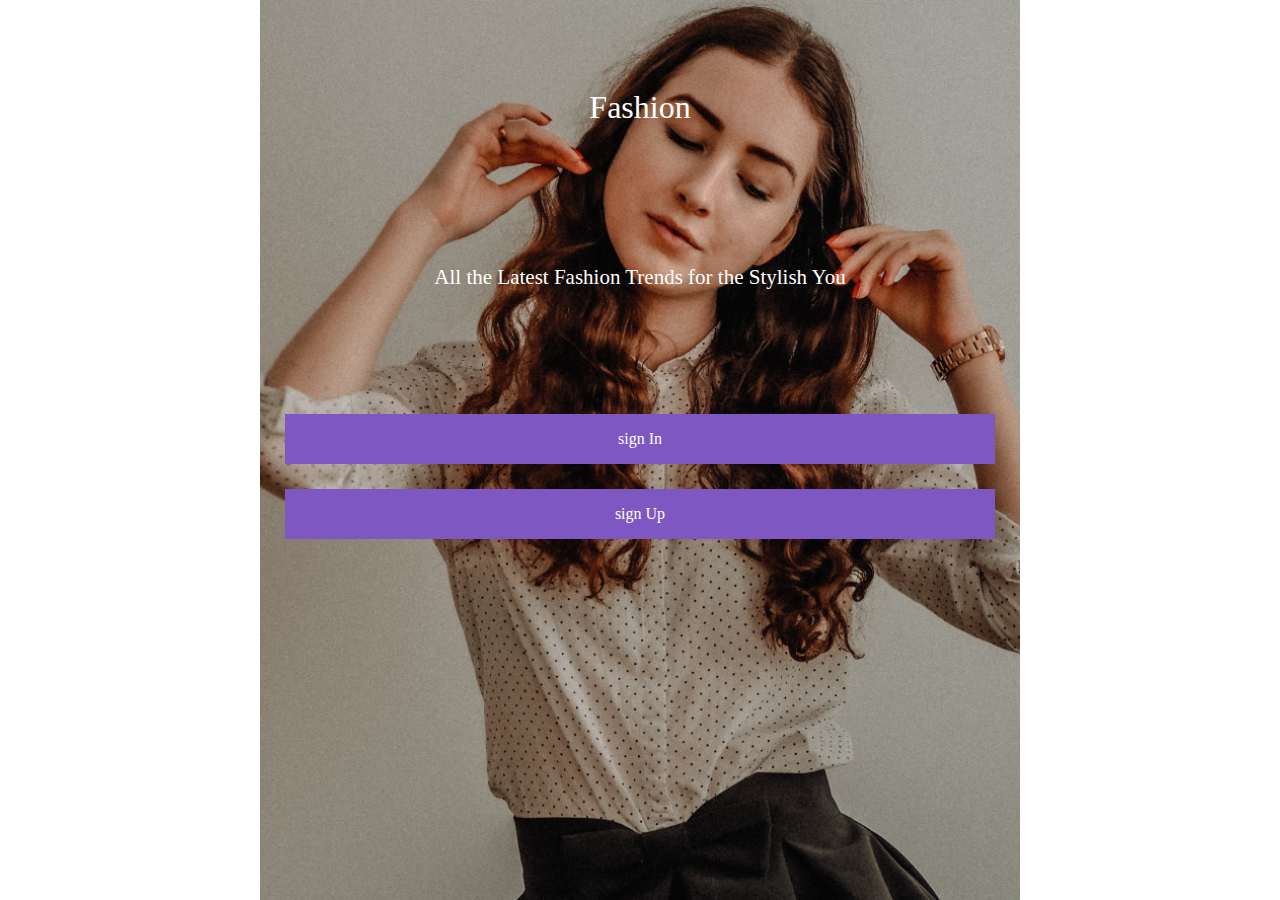
<file: index.html>
<!DOCTYPE html>
<html lang="en">

<head>
    <meta charset="UTF-8">
    <meta name="viewport" content="width=device-width, initial-scale=1.0">
    <title>Fasion App</title>

    <link href="https://fonts.googleapis.com/css2?family=Poppins:wght@300;400;500;600;700&display=swap"
        rel="stylesheet">
    <link rel="stylesheet" href="./css/reset.css" type="text/css">
    <link rel="stylesheet" href="./css/style.css" type="text/css">

    <link rel="stylesheet" href="https://cdnjs.cloudflare.com/ajax/libs/font-awesome/5.9.0/css/all.min.css" />

</head>

<body>
    <div class="welcome">
        <div class="container">
            <h1 class="text-center">Fashion</h1>
            <p class="text-center">All the Latest Fashion Trends for the Stylish You</p>
            <div class="sign_links">
                <a href="./signIn.html" class="btn">sign In</a>
                <a href="./signUp.html" class="btn">sign Up</a>
            </div>
            <!-- //sign_links -->
        </div>
        <!-- //container -->
    </div>

</body>

</html>
</file>
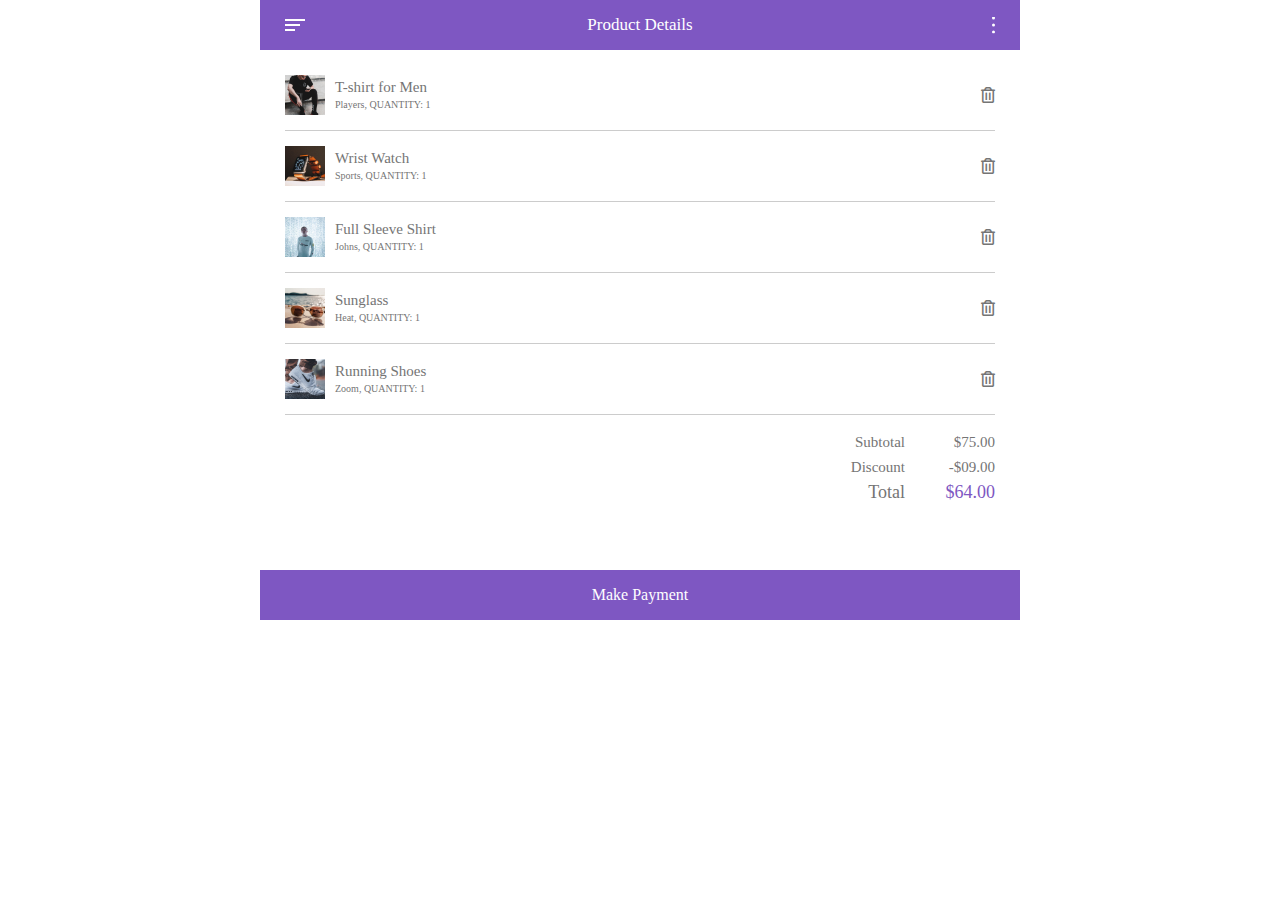
<file: Shopping Cart.html>
<!DOCTYPE html>
<html lang="en">
<head>
    <meta charset="UTF-8">
    <meta name="viewport" content="width=device-width, initial-scale=1.0">
    <title>Shopping Cart</title>

    <link rel="stylesheet" href="https://cdnjs.cloudflare.com/ajax/libs/font-awesome/5.9.0/css/all.min.css" />
    <link rel="stylesheet" href="./css/style.css" type="text/css">
</head>
<body>

    <div class="shopping_cart">
        <header>
            <img src="./images/menu_Icon_left.svg" alt="menu_Icon_left" class="menu_Icon_left">
            <h2>Product Details</h2>
            <img src="./images/menu_Icon_right.svg" alt="menu_Icon_right" class="menu_Icon_right">
        </header>

        <main>
            <ul class="cart_list">
                <li>
                    <img src="images/cart_thumb_01.jpg" alt="T-shirt for Men">
                    <div class="cart_list_info">
                        <h3>T-shirt for Men</h3>
                        <p>Players, QUANTITY: 1</p>
                    </div>
                    <span class="del_icon">
                        <i class="far fa-trash-alt"></i>
                    </span>
                </li>
                <li>
                    <img src="images/cart_thumb_02.jpg" alt="Wrist Watch">
                    <div class="cart_list_info">
                        <h3>Wrist Watch</h3>
                        <p>Sports, QUANTITY: 1</p>
                    </div>
                    <span class="del_icon">
                        <i class="far fa-trash-alt"></i>
                    </span>
                </li>
                <li>
                    <img src="images/cart_thumb_03.jpg" alt="Full Sleeve Shirt">
                    <div class="cart_list_info">
                        <h3>Full Sleeve Shirt</h3>
                        <p>Johns, QUANTITY: 1</p>
                    </div>
                    <span class="del_icon">
                        <i class="far fa-trash-alt"></i>
                    </span>
                </li>
                <li>
                    <img src="images/cart_thumb_04.jpg" alt="Sunglass">
                    <div class="cart_list_info">
                        <h3>Sunglass</h3>
                        <p>Heat, QUANTITY: 1</p>
                    </div>
                    <span class="del_icon">
                        <i class="far fa-trash-alt"></i>
                    </span>
                </li>
                <li>
                    <img src="images/cart_thumb_05.jpg" alt="Running Shoes">
                    <div class="cart_list_info">
                        <h3>Running Shoes</h3>
                        <p>Zoom, QUANTITY: 1</p>
                    </div>
                    <span class="del_icon">
                        <i class="far fa-trash-alt"></i>
                    </span>
                </li>
            </ul>
            <!-- //cart_list -->

            <ul class="cart_price">
                <li>
                    <h5>Subtotal</h5>
                    <p>$75.00</p>
                </li>
                <li>
                    <h5>Discount</h5>
                    <p>-$09.00</p>
                </li>
                <li>
                    <h5>Total</h5>
                    <p>$64.00</p>
                </li>
            </ul>

            <p class="payment">
                <a href="#" class="btn">Make Payment</a>
            </p>
        </main>



    </div>



    
</body>
</html>
</file>
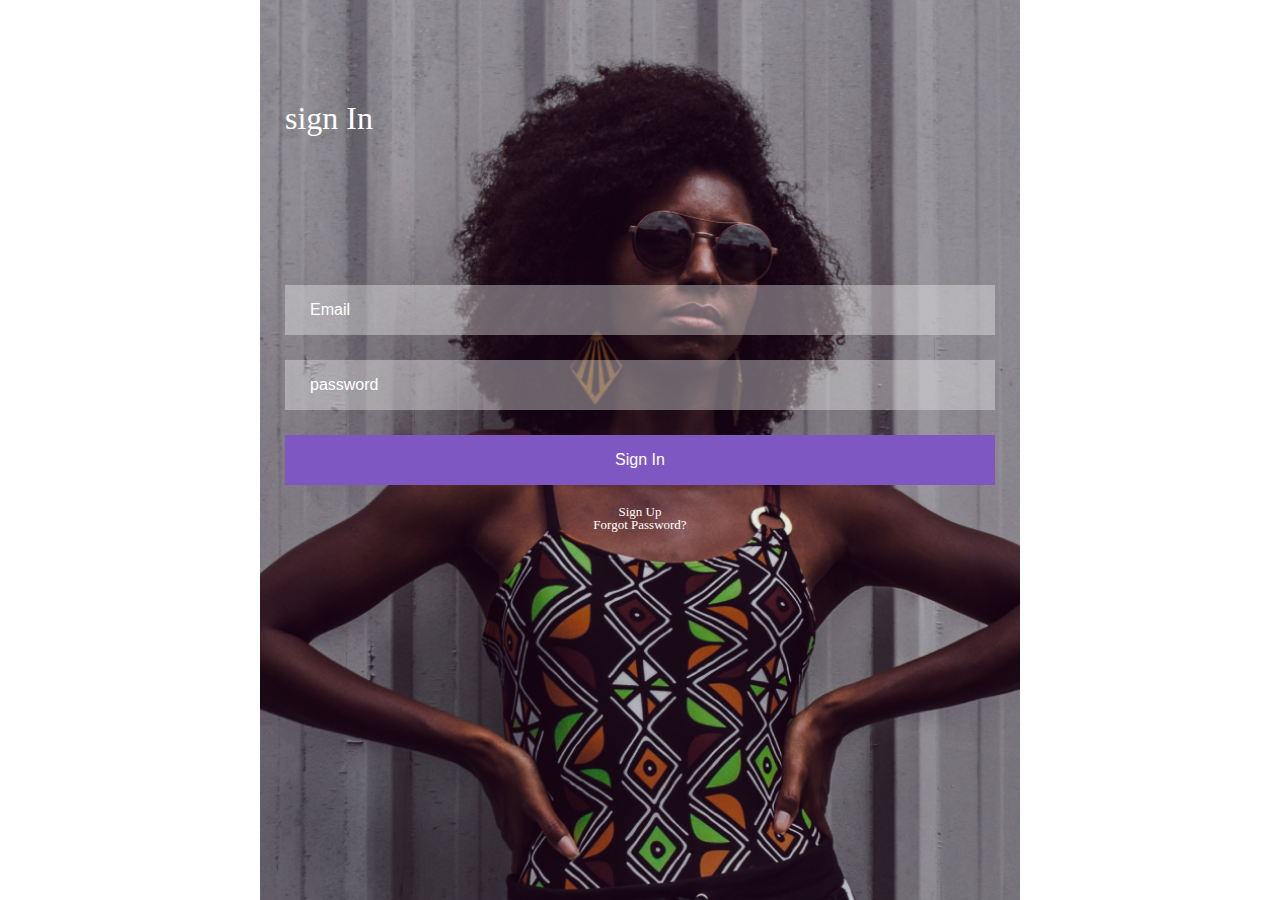
<file: signIn.html>
<!DOCTYPE html>
<html lang="en">
<head>
    <meta charset="UTF-8">
    <meta name="viewport" content="width=device-width, initial-scale=1.0">
    <title>sign in</title>
    <link rel="stylesheet" href="./css/style.css" type="text/css">


</head>
<body>

    <div class="sign_In">
        <div class="container">
            <h2 class="main-tt text_left">sign In</h2>

            <form action="#">
                <p>
                    <label for="user_email">Email</label>
                    <input type="email" id="user_email" placeholder="Email">
                </p>
                <p>
                    <label for="user_pw">Password</label>
                    <input type="password" id="user_pw" placeholder="password">
                </p>
                <p>
                    <input type="submit" value="Sign In" class="btn">
                </p>
            </form>
            <p class="signin_links">
                <a href="./signUp.html">Sign Up</a>
                <a href="#">Forgot Password?</a>
            </p>
        </div>
    </div>


    
</body>
</html>
</file>
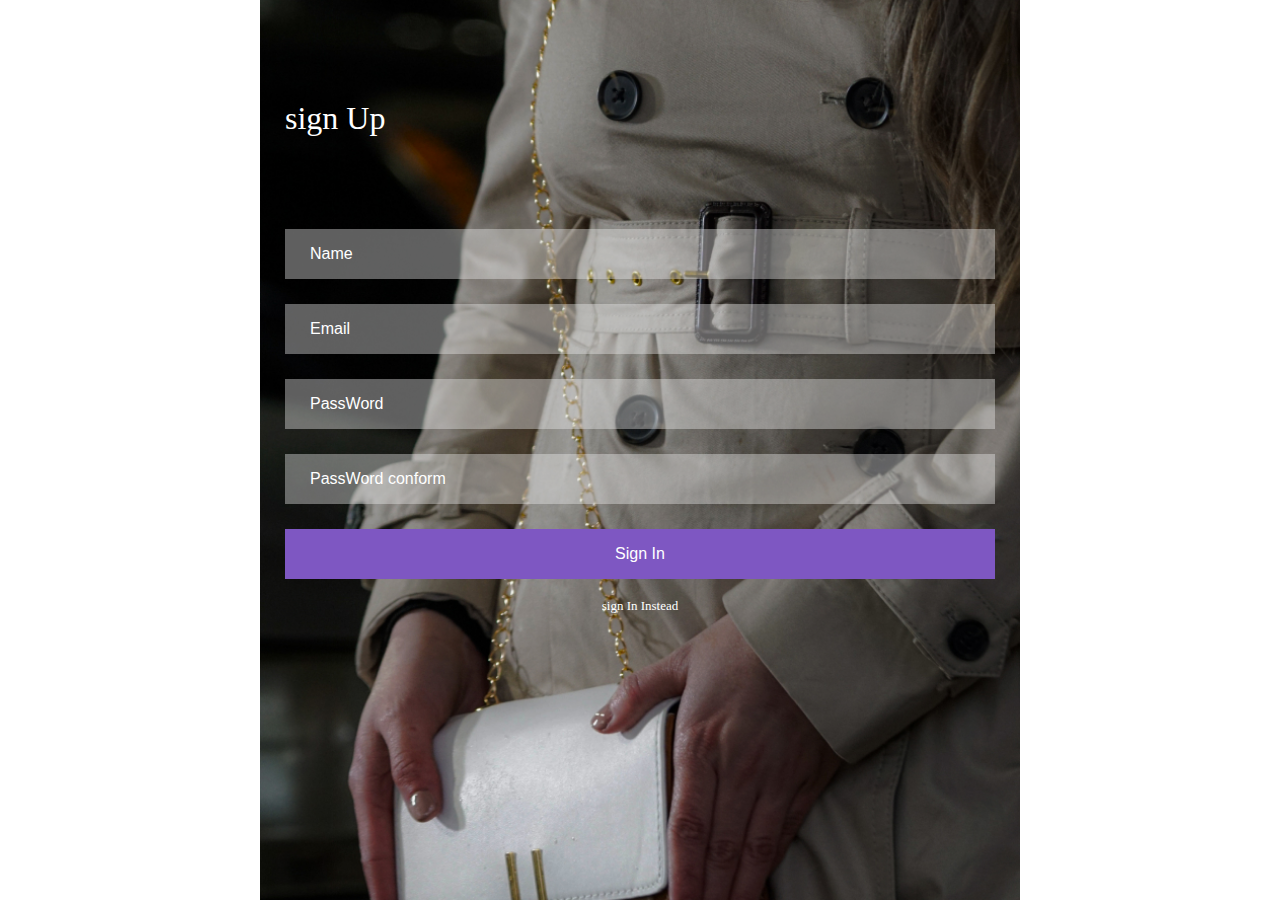
<file: signUp.html>
<!DOCTYPE html>
<html lang="en">
<head>
    <meta charset="UTF-8">
    <meta name="viewport" content="width=device-width, initial-scale=1.0">
    <title>Sign up</title>
    <link rel="stylesheet" href="./css/style.css" type="text/css">

</head>
<body>
    
    <div class="sign_up">
        <div class="container">
            <h2 class="main-tt text_left">sign Up</h2>

            <form action="#" method="POST">
                <p>
                    <label for="user_name">Name</label>
                    <input type="text" id="user_name" placeholder="Name" name="name">
                </p>
                <p>
                    <label for="user_email">Email</label>
                    <input type="email" id="user_email" placeholder="Email" name="email">
                </p>
                <p>
                    <label for="user_pw">PassWord</label>
                    <input type="password" id="user_pw" placeholder="PassWord" name="pw">
                </p>
                <p>
                    <label for="user_pwcf">PassWord conform</label>
                    <input type="password" id="user_pwcf" placeholder="PassWord conform" name="pwcf">
                </p>
                <p>
                    <input type="submit" value="Sign In" class="btn">
                </p>
            </form>
            <p class="signin_links">
                <a href="signIn.html">sign In Instead</a>
            </p>
        </div>
    </div>
</body>
</html>
</file>
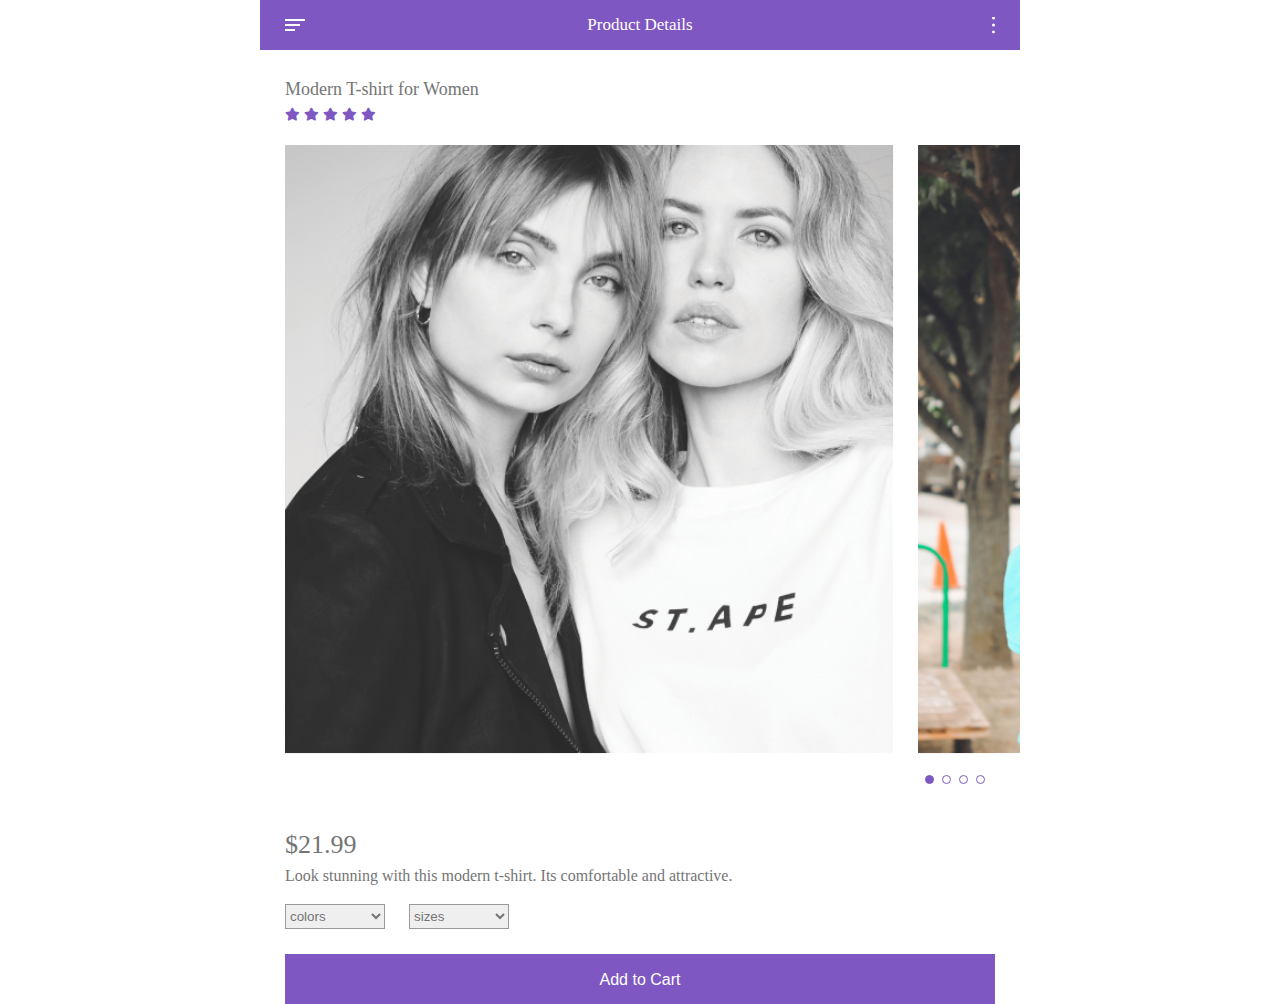
<file: single_Product.html>
<!DOCTYPE html>
<html lang="en">

<head>
    <meta charset="UTF-8">
    <meta name="viewport" content="width=device-width, initial-scale=1.0">
    <title>single_Product</title>

    <link rel="stylesheet" href="https://cdn.jsdelivr.net/npm/swiper@11/swiper-bundle.min.css" />
    <link rel="stylesheet" href="https://cdnjs.cloudflare.com/ajax/libs/font-awesome/5.9.0/css/all.min.css" />
    <link rel="stylesheet" href="./css/style.css" type="text/css">
</head>

<body>
    <div class="Product_Details">

        <header>
            <img src="./images/menu_Icon_left.svg" alt="menu_Icon_left" class="menu_Icon_left">
            <h2>Product Details</h2>
            <img src="./images/menu_Icon_right.svg" alt="menu_Icon_right" class="menu_Icon_right">
        </header>

        <main class="Top_Product">
            <div class="info">
                <h2>Modern T-shirt for Women</h2>
                <div class="desc">
                    <div class="rate">
                        <i class="fas fa-star"></i>
                        <i class="fas fa-star"></i>
                        <i class="fas fa-star"></i>
                        <i class="fas fa-star"></i>
                        <i class="fas fa-star"></i>
                    </div>
                </div>
            </div>
        </main>
        <!-- //Top_Product -->

        <div class="single_product">
            <div class="swiper-wrapper">
                <div class="swiper-slide">
                    <img src="./images/product_detail_01.jpg" alt="">
                </div>
                <div class="swiper-slide">
                    <img src="./images/product_detail_02.jpg" alt="">
                </div>
                <div class="swiper-slide">
                    <img src="./images/product_detail_01.jpg" alt="">
                </div>
                <div class="swiper-slide">
                    <img src="./images/product_detail_02.jpg" alt="">
                </div>
            </div>
            <!-- If we need pagination -->
            <div class="swiper-pagination"></div>
        </div>

        <div class="details_info">
            <h3>$21.99</h3>
            <p>Look stunning with this modern t-shirt. Its comfortable and attractive.</p>

            <form action="#">
                <label for="color">colors</label>
                <select name="color" id="color">
                    <option value="colors">colors</option>
                    <option value="blue">blue</option>
                    <option value="red">red</option>
                    <option value="silver">silver</option>
                    <option value="pink">pink</option>
                </select>

                <label for="size">size</label>
                <select name="size" id="size">  
                    <option value="sizes">sizes</option>
                    <option value="XL">XL</option>
                    <option value="L">L</option>
                    <option value="M">M</option>
                    <option value="S">S</option>
                    <option value="XS">XS</option>
                </select>
                <input type="submit" value="Add to Cart" class="btn">
            </form>
        </div>



    </div>




    <script src="https://cdn.jsdelivr.net/npm/swiper@11/swiper-bundle.min.js"></script>
    <script>
        const swiper = new Swiper('.single_product', {
            // Optional parameters
            slidesPerView: 1.2,
            spaceBetween: 25,
            loop: true,

            // If we need pagination
            pagination: {
                el: '.swiper-pagination',
                clickable: true
            },
        });
    </script>
</body>

</html>
</file>
<file: css/style.css>
@charset "UTF-8";
@import url(common.css);
@import url(reset.css);

@import url('https://fonts.googleapis.com/css2?family=Poppins:wght@300;400;500;600;700&display=swap');



/* header */
header {
    background-color: #7E57C2;
    height: 50px;
    position: relative;
}

header h2 {
    color: #fff;
    font-size: 17px;
    line-height: 50px;
    text-align: center;
}


header img {
    position: absolute;
    transform: translateY(-50%);
    top: 50%;
}

header .menu_Icon_left {
    left: 25px;
}

header .menu_Icon_right {
    right: 25px;
}


/* welcome---------------------------------- */

.welcome {
    height: 100vh;
    background: url(../images/welcome_bg.png) no-repeat center/cover;
    /* background-size: cover; */
    padding-top: 81px;
    box-sizing: border-box;
}

.welcome h1 {
    color: #fff;
    font-size: 32px;
    line-height: 52px;
    margin-bottom: 127px;
}

.welcome p {
    font-size: 21px;
    line-height: 34px;
    color: #fff;
    margin-bottom: 120px;
}

.sign_links a:first-child {
    margin-bottom: 25px;
}

/* Sign In------------------------------------- */

.sign_In {
    height: 100vh;
    background: url(../images/sign_in_bg.jpg) no-repeat center;
    background-size: cover;
    padding-top: 92px;
    box-sizing: border-box;
}


/* 
   [attr] => 'attr' 속성이 포함된 요소를 선택
   [attr="val"] => 'attr' 속성의 값이 정확히게 val과 일치하는 요소를 선택 
   [attr~="val"] => 'attr' 속성의 값이 val이 포함되는 요소를 선택
   [attr^="val"] => 'attr' 속성의 값이 val로 시작하는 요소를 선택
   [attr$="val"] => 'attr' 속성의 값이 val로 끝나는 요소를 선택
   [attr*="val"] => 'attr' 속성의 값이 val이 포함되는 요소를 선택
   [attr|="val"] => 'attr' 속성의 값이 정확하게 val이거나 val-으로 시작하는 요소를 선택
*/

[class^="sign"] .main-tt {
    color: #fff;
    font-size: 32px;
    line-height: 52px;
    margin-bottom: 116px;

}

[class^="sign"] form label {
    display: none;
}

[class^="sign"] form input {
    width: 100%;
    height: 50px;
    line-height: 50px;
    border: none;
    background-color: rgba(238, 238, 238, .4);
    padding: 0 25px;
    margin-top: 25px;
    box-sizing: border-box;
    color: #fff;
    font-size: 16px;
}

/* [class^="sign"] form input[type=password]{
    margin: 25px 0;
} */

[class^="sign"] form input::placeholder {
    color: #fff;
}

[class^="sign"] .signin_links {
    margin-top: 20px;
}

[class^="sign"] .sigin_links a {
    display: block;
    text-align: center;
    font-size: 13px;
    line-height: 13px;
    color: #fff;
}

[class^="sign"] .sigin_links a:nth-child(1) {
    margin-bottom: 25px;
}

/* Sign up------------------------------------- */

.sign_up {
    height: 100vh;
    background: url(../images/sign_up_bg.jpg) no-repeat center;
    background-size: cover;
    padding-top: 92px;
    box-sizing: border-box;
}

.sign_up form {
    margin-top: 60px;
}

.sign_up .main-tt {
    margin-bottom: 60px;
}

.signin_links {
    text-align: center;
}

.signin_links a {
    display: block;
    color: #fff;
    font-size: 13px;
    line-height: 13px;

}

/* shop----------------------------- */

.shop {
    width: 100%;
}

/* Top_Product */

.shop .Top_Product {
    width: 350px;
    height: 250px;
    position: relative;
    margin: 25px 25px 0 0;
    background: url(../images/top_product_img.jpg) no-repeat center;
    background-size: cover;

}

.shop .Top_Product .info {
    background-color: #fff;
    position: absolute;
    left: 50px;
    right: 0;
    bottom: -37px;
    padding: 10px 30px 10px 20px;
    box-shadow: 0 4px 4px rgba(0, 0, 0, .25);
}


.info h2 {
    font-size: 18px;
    line-height: 29px;
    color: #757575;
    margin-bottom: 5px;
}

.info .desc {
    color: #7E57C2;
}

.fas{
    font-size: 13px;
    line-height: 21px;
}


.shop .Top_Product .info .desc .rate {
    position: absolute;
    right: 30px;
    bottom: 10px;
}



.shop_product {
    padding: 74px 0 0 25px;
    overflow-x: hidden;
}

.shop_product .product_list .slide {
    width: 167px;
    margin-left: 25px;
}

.shop_product .product_list .slide img {
    width: 100%;
    margin-bottom: 15px;
}

.shop_product .product_list .slide h3 {
    margin-bottom: 5px;
    font-size: 15px;
    line-height: 25px;
    color: #757575;
}

.shop_product .product_list .slide h4 {
    font-size: 13px;
    line-height: 21px;
    color: #7E57C2;
}


/* Shop_Categories----------------------------- */
.slidewrap {
    position: relative;
}

.slidewrap img {
    width: 100%;
}


.slidewrap .slick-dots {
    position: absolute;
    transform: translateX(-50%);
    left: 50%;
    bottom: 15px;

}


.slidewrap .slick-dots li {
    width: 13px;
    height: 13px;
    float: left;
    margin-right: 10px;
    border: 3px solid #7E57C2;
    background: none;
    box-sizing: border-box;
    border-radius: 50%;
    font-size: 0;
    transition: 0.3s;
}

.slidewrap .slick-dots .slick-active {
    background-color: #7E57C2;
}

.slidewrap .slick-dots li button {
    cursor: pointer;
    visibility: hidden;

}

.category {
    width: 100%;
    overflow: hidden;
    padding: 25px;
    box-sizing: border-box;

}


.category ul li {
    width: 46%;
    float: left;
    margin-right: 8%;
    margin-bottom: 25px;

}

.category ul li:nth-child(2n) {
    margin-right: 0;
}



.category ul li a img {
    width: 100%;
    /* min-width: 375px; */
    margin-bottom: 15px;
}

.category ul li .txt a {
    display: block;
    color: #757575;
    text-decoration: none;
}

.category ul li .txt a h3 {
    font-size: 18px;
    line-height: 25px;

}

.category ul li .txt a p {
    font-size: 13px;
    line-height: 21px;

}


/* single Product----------------------------- */




main{
    padding-top: 25px;
}
main .info{
    margin-left: 25px;
}

main .info h2{
    margin-bottom: 0;
}


.single_product {
    position: relative;
    padding-left: 25px;
    margin-top:20px;
}

.single_product img {
    width: 100%;
}

.single_product .swiper-pagination {
    position: absolute;
    bottom: -5%;
    text-align: right;
    padding-right: 31px;
    box-sizing: border-box;
}

.single_product .swiper-pagination .swiper-pagination-bullet {
    width: 7px;
    height: 7px;
    border: none;
    border: 1px solid #7E57C2;
    background: none;
    opacity: 1;
}

.single_product .swiper-pagination .swiper-pagination-bullet-active{
    background-color: #7E57C2;
}


@media (min-width:760px){
    .single_product .swiper-slide{
        height: auto;
    }
}

.details_info{
    margin-top: 10%;
    padding: 0 25px;
}

.details_info h3{
    font-size: 26px;
    line-height: 26px;
    color: #757575;
    margin-bottom: 10px;
}

.details_info p{
    color: #757575;
    margin-bottom: 20px;
}

@media(min-width:760px){
    .single_product .details_info p{
        font-size: 1.5vw;
        line-height:1.5vw;
    }
}

.details_info form label{
   display: none;
}
.details_info form select{
    width: 100px;
    height: 25px;
    border: 1px solid #999;
    color: #757575;
    margin-right: 20px;
    box-sizing: border-box;
}

.details_info form .btn{
    margin-top: 25px;
}


/* Shopping Cart----------------------------- */

.shopping_cart main .cart_list{
    padding:0 25px 0 25px
}

.shopping_cart main .cart_list li{
    display: flex;
    justify-content: space-between;
    align-items: center;
    padding-bottom: 15px;
    margin-bottom: 15px;
    border-bottom: 1px solid #ccc;
    
}

.shopping_cart main .cart_list li img{
    width: 40px;
    height: 40px;
}

.cart_list li .cart_list_info{
    margin-left: 10px;
    flex: 1;
    
}

.cart_list li .cart_list_info h3{
    font-size: 15px;
    line-height:20px;
    color: #757575;
} 

.cart_list li .cart_list_info p{
    font-size: 10px;
    line-height:16px;
    color: #757575;
}

.shopping_cart main .cart_list li .del_icon{
    color: #757575;

}

.shopping_cart main .cart_price{
    padding-right: 25px;
}

.shopping_cart main .cart_price li{
    display: flex;
    justify-content: flex-end;
    font-size: 15px;
    color: #757575;
    line-height: 25px;
}

.shopping_cart main .cart_price li:nth-child(3){
    font-size: 18px;
}

.shopping_cart main .cart_price li:nth-child(3) p{
    color: #7E57C2;
}

.shopping_cart main .cart_price li p{
    width: 60px;
    text-align: right;
    margin-left: 30px;
}

.shopping_cart main .payment{
    margin: 65px 0 25px 0;

}
</file>
